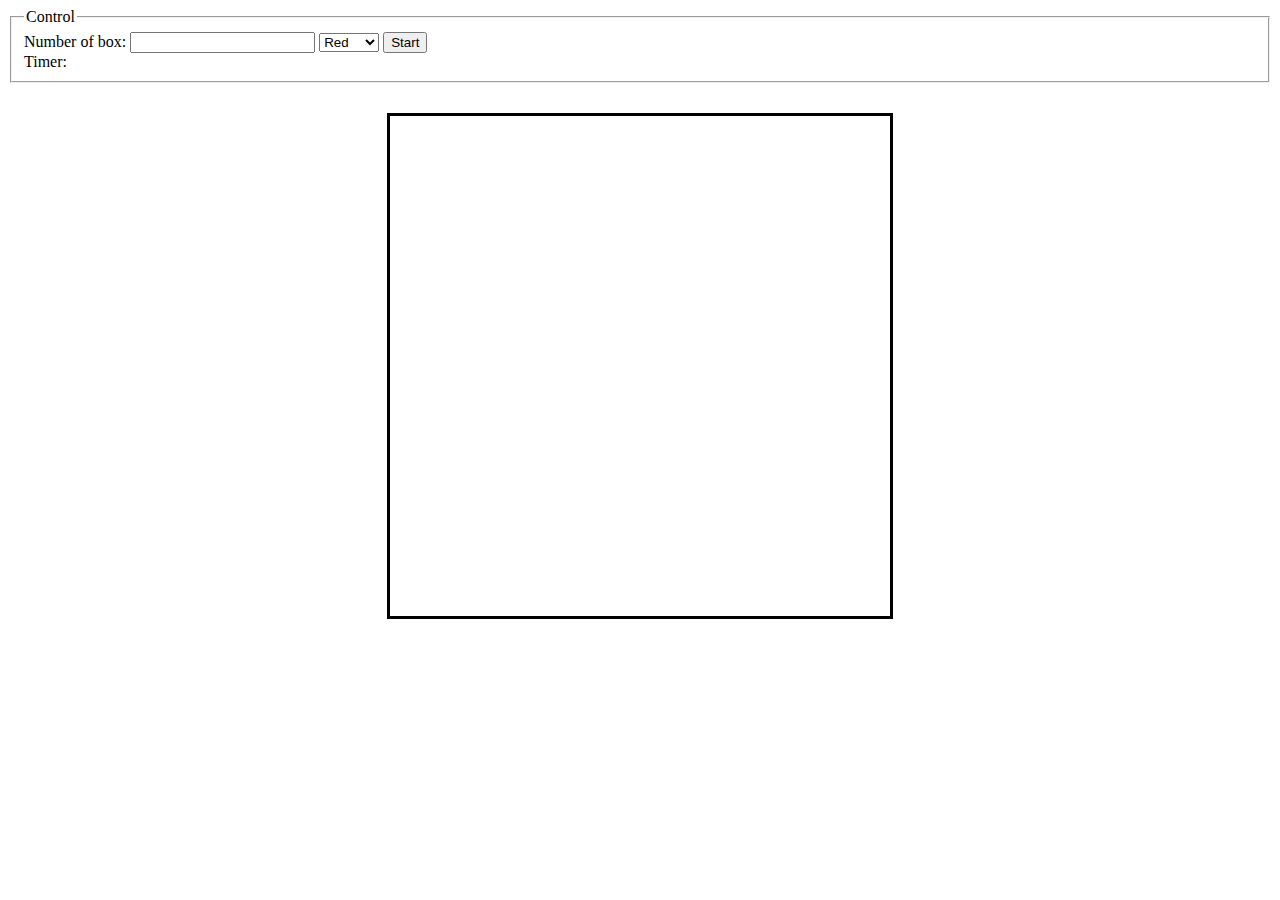
<file: allweek/game/assignment7/index.html>
<!DOCTYPE html>
<html>

<head>
	<meta charset="UTF-8">
	<title>Square game</title>
	<script type="text/javascript" src="game.js"></script>
	<link rel="stylesheet" type="text/css" href="game.css">
</head>

<body>
	<!-- these codes were adapted from https://courses.cs.washington.edu/courses/cse154/17sp/lecture/more-dom/code/squares.html  -->

	<fieldset>
		<legend>Control</legend>
		Number of box:
		<input type="text" name="numbox" id="numbox">
		<select name="color" id="color">
			<option value="red">Red</option>
			<option value="blue">Blue</option>
			<option value="green">Green</option>
		</select>
		<button id="start">Start</button>
		<div id="timerClock"> Timer:
			<div id="clock"></div>
		</div>
	</fieldset>




	<div id="game-container">
		<div id="game-layer"></div>
	</div>

</body>

</html>
</file>
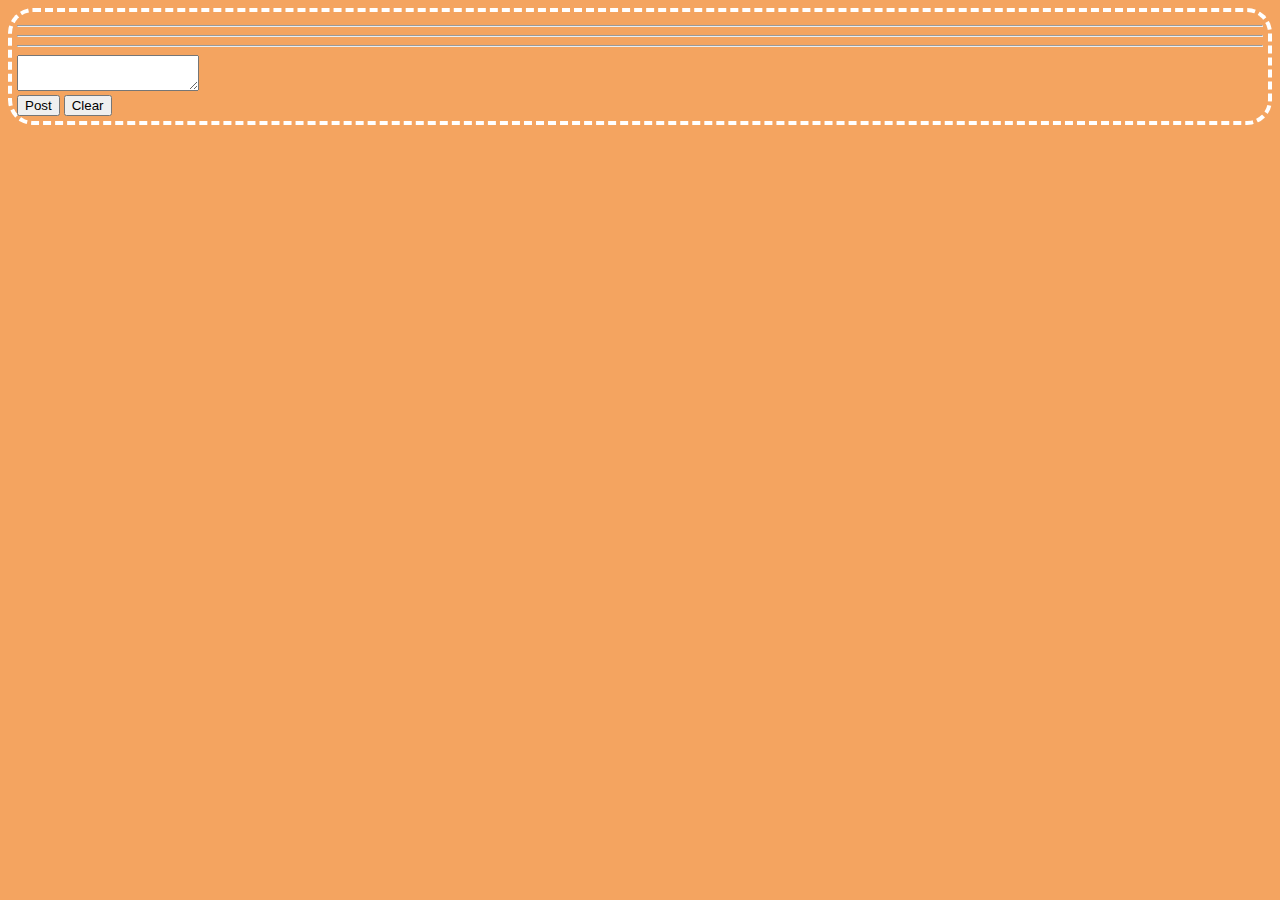
<file: allweek/text/assignment5/assignment5HW/index.html>
<!DOCTYPE html>
<html>
<head>
	<meta charset='utf-8'>
	<meta http-equiv='X-UA-Compatible' content='IE=edge'>
	<title>Blogger</title>
	<meta name='viewport' content='width=device-width, initial-scale=1'>
	<link rel='stylesheet' type='text/css' media='screen' href='main.css'>
	<script src='main.js'></script>
</head>
<body>
	<div id="topic1"></div>
	<hr>
	<div id="comment1"></div>
	<hr>
	<div id="comment2"></div>
	<hr>
	<textarea name="text1"  id="text1"></textarea> 
	<br/>
	<button type="button" onclick="postFunction()">Post</button>
	<button type="button" onclick="clearFunction()">Clear</button>
	
</body>
</html>
</file>
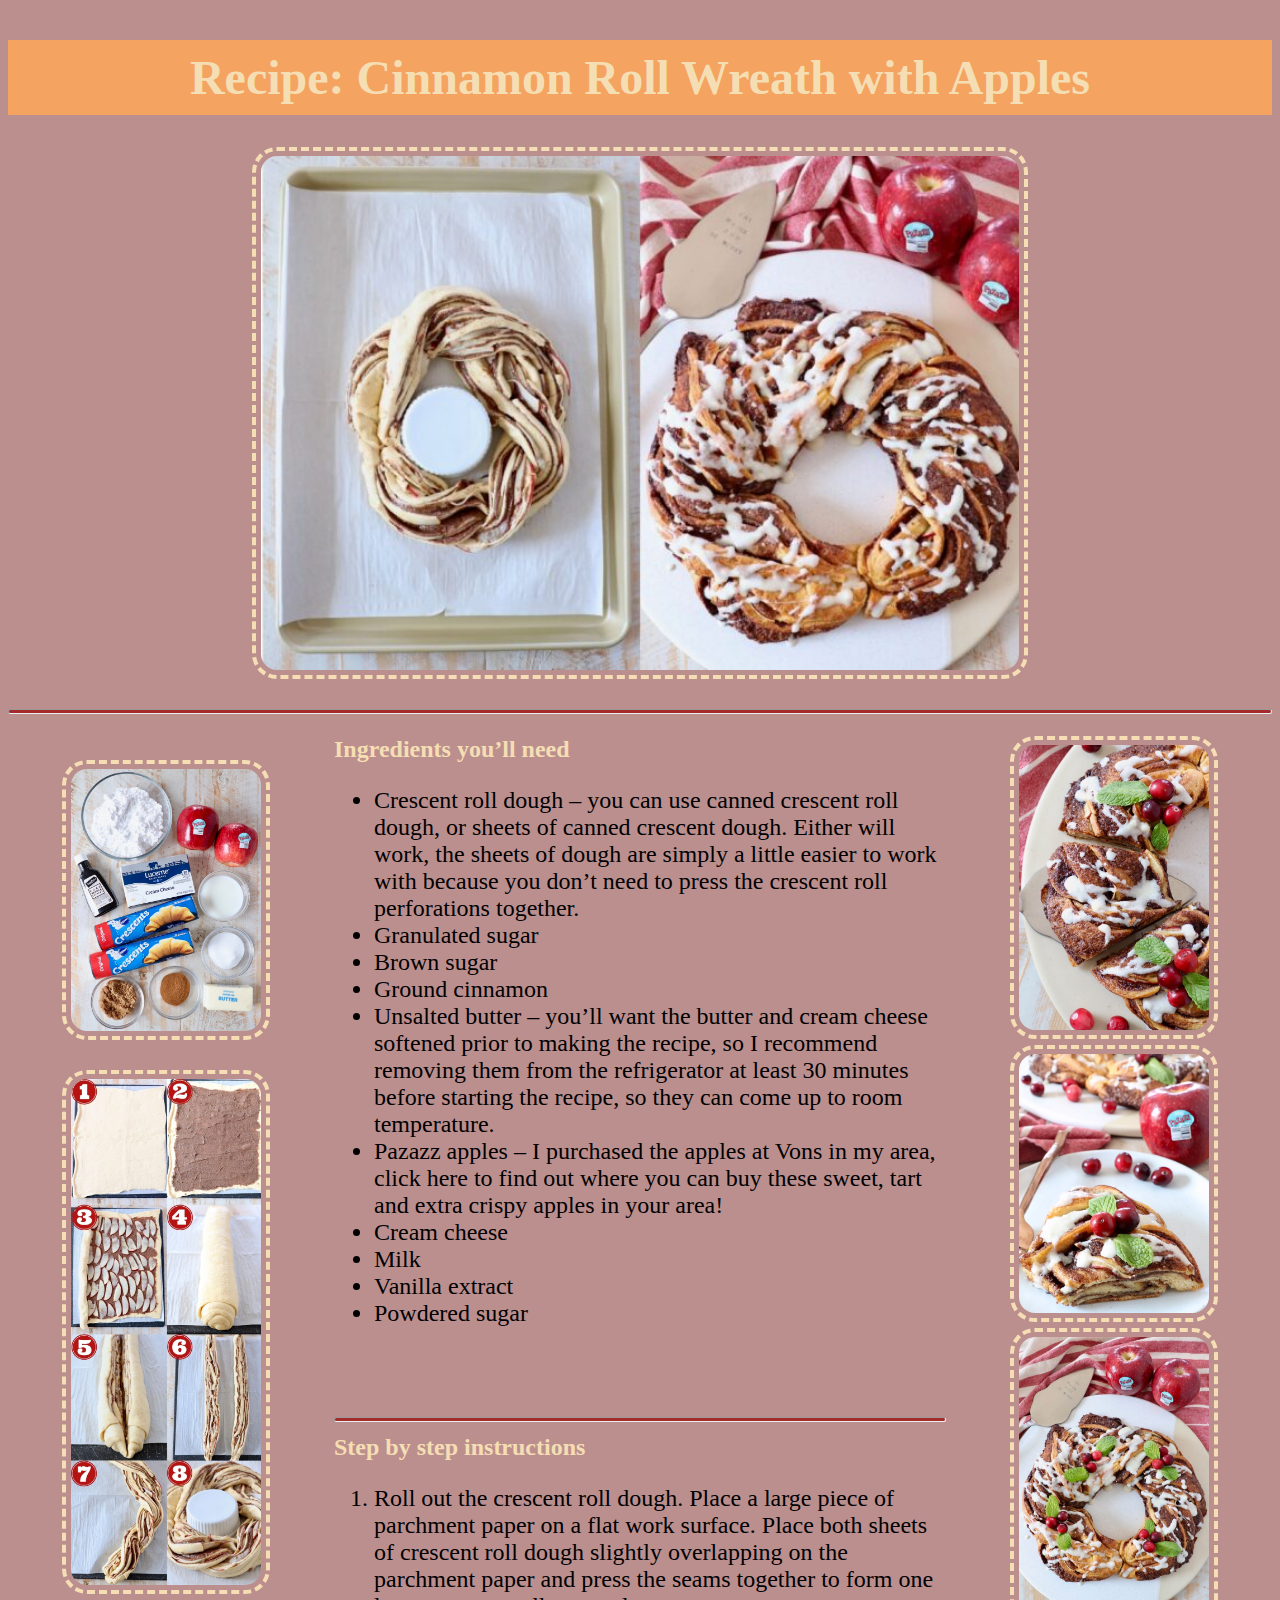
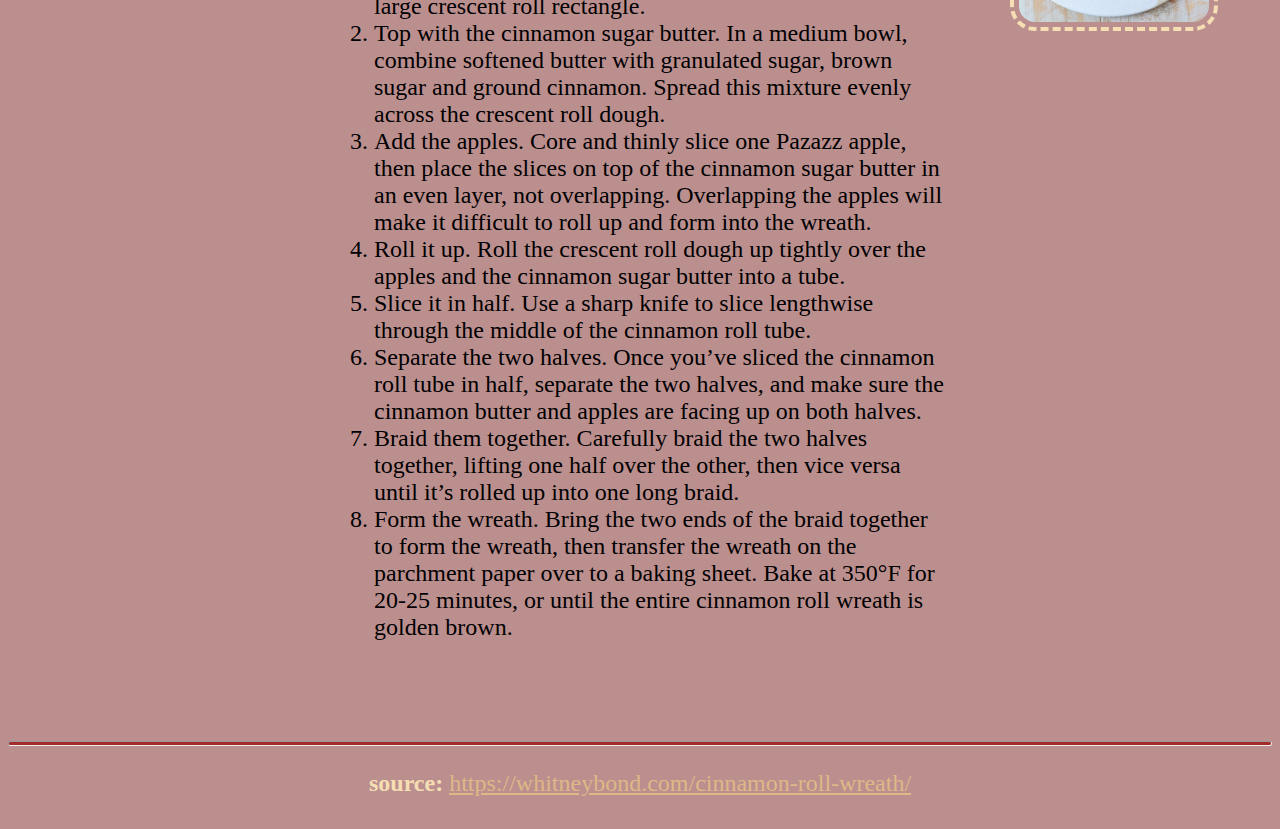
<file: allweek/cooking/recipweek4/assignment3/recipe.html>
<!DOCTYPE html>
<html>

<head>
	<meta charset='utf-8'>
	<meta http-equiv='X-UA-Compatible' content='IE=edge'>
	<title>Cinnamon Roll Wreath with Apples</title>
	<meta name='viewport' content='width=device-width, initial-scale=1'>
	<link rel="stylesheet" type="text/css" media="screen" href="cinamoncolor.css">


</head>

<body>
	<div class="grid-container">
		<!--Topic-->
		<div id="header">
			<H1 id="H1" class="centerPage">Recipe: Cinnamon Roll Wreath with Apples</H1>

			<div class="centerPage">
				<p><img id="TopicCinnamonPic" height="60%" width="60%" src="pic/cinnamon-6.jpeg"></p>
				<hr />
			</div>
		</div>

		<div id="menu">
			<p class="centerPage"><img class="roundBorder25" height="60%" width="60%" src="pic/cinnamon-1.jpeg"> </p>
			<p class="centerPage"><img class="roundBorder25" height="60%" width="60%" src="pic/cinnamon-2.jpeg"> </p>
		</div>

		<div id="main">
			<div>
				<span class="boldText">Ingredients you’ll need</span>
				<br>
				<ul>
					<li>
						Crescent roll dough – you can use canned crescent roll dough, or
						sheets of canned crescent dough. Either will work, the sheets of dough are simply a little
						easier to
						work with
						because you don’t need to press the crescent roll perforations together.
					</li>
					<li>
						Granulated sugar
					</li>
					<li>
						Brown sugar
					</li>
					<li>
						Ground cinnamon
					</li>
					<li>
						Unsalted butter – you’ll want the butter and cream cheese softened prior to making the recipe,
						so I
						recommend
						removing them from the refrigerator at least 30 minutes before starting the recipe, so they can
						come
						up
						to room
						temperature.
					</li>
					<li>
						Pazazz apples – I purchased the apples at Vons in my area, click here to find out where you can
						buy
						these sweet,
						tart and extra crispy apples in your area!
					</li>
					<li>
						Cream cheese
					</li>
					<li>
						Milk
					</li>
					<li>
						Vanilla extract
					</li>
					<li>
						Powdered sugar
					</li>
				</ul>
				<br>
				<br>
				<hr/>
				<span class="boldText">Step by step instructions</span>
				<br>
				<ol>
					<li>
						Roll out the crescent roll dough. Place a large piece of parchment paper on a flat work surface.
						Place
						both
						sheets of crescent roll dough slightly overlapping on the parchment paper and press the seams
						together
						to form one
						large crescent roll rectangle.
					</li>
					<li>
						Top with the cinnamon sugar butter. In a medium bowl, combine softened butter with granulated
						sugar,
						brown sugar
						and ground cinnamon. Spread this mixture evenly across the crescent roll dough.
					</li>
					<li>
						Add the apples. Core and thinly slice one Pazazz apple, then place the slices on top of the
						cinnamon
						sugar butter
						in an even layer, not overlapping. Overlapping the apples will make it difficult to roll up and
						form
						into the
						wreath.
					</li>
					<li>
						Roll it up. Roll the crescent roll dough up tightly over the apples and the cinnamon sugar
						butter
						into a
						tube.
					</li>
					<li>
						Slice it in half. Use a sharp knife to slice lengthwise through the middle of the cinnamon roll
						tube.
					</li>
					<li>
						Separate the two halves. Once you’ve sliced the cinnamon roll tube in half, separate the two
						halves,
						and
						make
						sure the cinnamon butter and apples are facing up on both halves.
					</li>
					<li>
						Braid them together. Carefully braid the two halves together, lifting one half over the other,
						then
						vice
						versa
						until it’s rolled up into one long braid.
					</li>
					<li>
						Form the wreath. Bring the two ends of the braid together to form the wreath, then transfer the
						wreath
						on the
						parchment paper over to a baking sheet. Bake at 350°F for 20-25 minutes, or until the entire
						cinnamon
						roll wreath is
						golden brown.
					</li>
				</ol>
				<br>
				<br>
			</div>
		</div>

		<div id="right">
			<div class="centerPage" class="flex_container">
				<div><img class="roundBorder25" height="60%" width="60%" src="pic/cinnamon-4.jpeg"></div>
				<div><img class="roundBorder25" height="60%" width="60%" src="pic/cinnamon-3.jpeg"></div>
				<div><img class="roundBorder25" height="60%" width="60%" src="pic/cinnamon-5.jpeg"></div>
			</div>
		</div>
		<div id="footer">
			<hr />
			<p class="centerPage">
				<span class="boldText">source:</span>
				<a href="https://whitneybond.com/cinnamon-roll-wreath/">
					https://whitneybond.com/cinnamon-roll-wreath/</a>
			</p>
		</div>
	</div>
</body>

</html>
</file>
<file: allweek/game/assignment7/game.css>
#game-container {
	margin-top: 30px;
    display: flex;
    justify-content: space-around;
}

#game-layer {
    position: relative;
    width: 500px;
    height: 500px;
    
    border: 3px solid black;
}

.square {
    position: absolute;
    width: 25px;
    height: 25px;
    border: 3px solid black;
}

.red{
    background-color: red; 
}
.blue{
    background-color: blue; 
}

.green{
    background-color: green; 
}
</file>
<file: allweek/text/assignment5/assignment5HW/main.css>
body{
    background-color: sandybrown;
    border-radius: 25px;
    border: 4px dashed white;
    padding: 5px;
}
</file>
<file: allweek/cooking/recipweek4/assignment3/cinamoncolor.css>
body {
    background-color: rosybrown;
}

hr{
    height: 3px;
    background-color: brown;
    border-radius: 25px;
}

div{
    font-size: 24px;
    font-family: Georgia, 'Times New Roman', Times, serif;
}

a:link{
    color: burlywood;
}

a:visited{
    color: brown;
}

a:hover{
    color: chocolate;
}

a:active{
    color: saddlebrown;
}

#H1 {
    color: wheat;
    font-size: 48px;
    font-family: Georgia, 'Times New Roman', Times, serif;
    padding-top: 10px;
    padding-bottom: 10px;
    background-color: sandybrown;
}

#TopicCinnamonPic{
  
    border-radius: 25px;
    border: 4px dashed wheat;
    padding: 5px;
    
}

#IngredientPic{
    float: right;
    margin-left: 20px;
    margin-right: 60px;
}

#MethodPic{
    float: right;
    margin-left: 60px;
    margin-right: 20px;
}

.roundBorder25{
    border-radius: 25px;
    border: 4px dashed wheat;
    padding: 5px;
}

.parent{
    flex-wrap: wrap;
    display: inline block;
    text-align: center;
}

.flex_container{
    display: flex;
}

.centerPage{
    text-align: center;
}

.middleVertical{
    vertical-align: middle;
}

.boldText{
    font-weight: bold;
    color: wheat;
}

.marginTopDown10{
    margin-top: 40px;
    margin-bottom: 30px;
}
.grid-container {
    display: grid;
    grid-template-columns: 25% auto 25%;
    grid-gap: 10px;
}

#header {
    grid-column: 1 / span 3;
}

#menu {
    grid-column: 1 / span 1;
}

#main {
    grid-column: 2 / span 1;
}

#right{
    grid-column: 3/ span 1;
}

#footer {
    grid-column: 1 / span 3;
}

@media only screen and (max-width: 768px) {
    body{
        background-color: black;
    }

    div {
        font-size: 24px;
        font-family: 'Gill Sans', 'Gill Sans MT', Calibri, 'Trebuchet MS', sans-serif;
        color: cornsilk;
    }
    
    .grid-container {
        display: grid;
        grid-template-columns: auto;

    }

    #header {
        grid-column: 1 / span 3;
    }

    #menu {
        grid-column: 1 / span 1;
    }
    
    #main {
        grid-column: 2 / span 1;
    }

    #right{
        grid-column: 1/ span 2;
    }

    #footer {
        grid-column: 1/ span 2;
    }
}

@media only screen and (max-width: 480px) {
    body{
        background-color: chocolate;
    }

    div {
        font-size: 24px;
        font-family: 'Courier New', Courier, monospace;
        color: cornsilk;
    }

    .grid-container {
        display: grid;
        grid-template-columns: auto;
        grid-gap: 10px;
    }

    #header {
        grid-column: 1 / span 1;
    }

    #menu {
        grid-column: 1 / span 1;
    }
    
    #main {
        grid-column: 1 / span 1;
    }

    #right{
        grid-column: 1/ span 1;
    }

    #footer {
        grid-column: 1/ span 1;
    }
}
</file>
